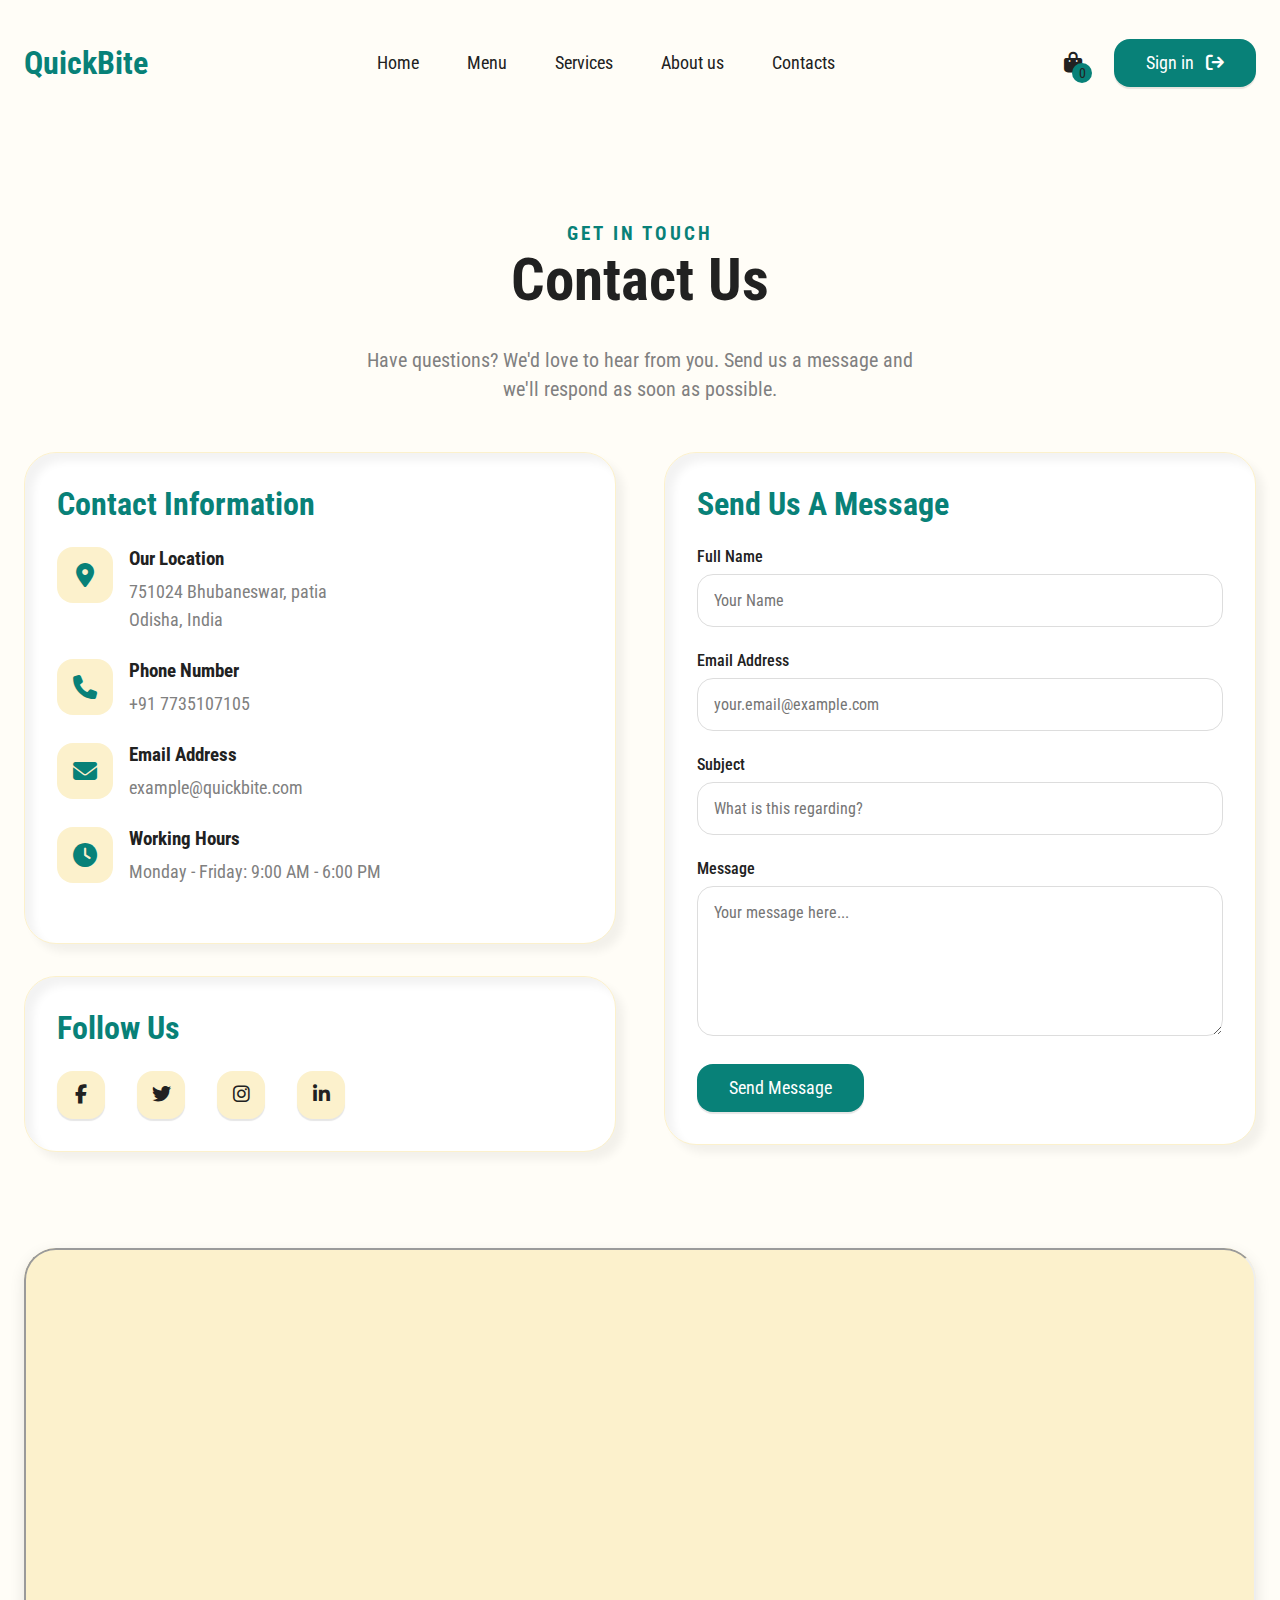
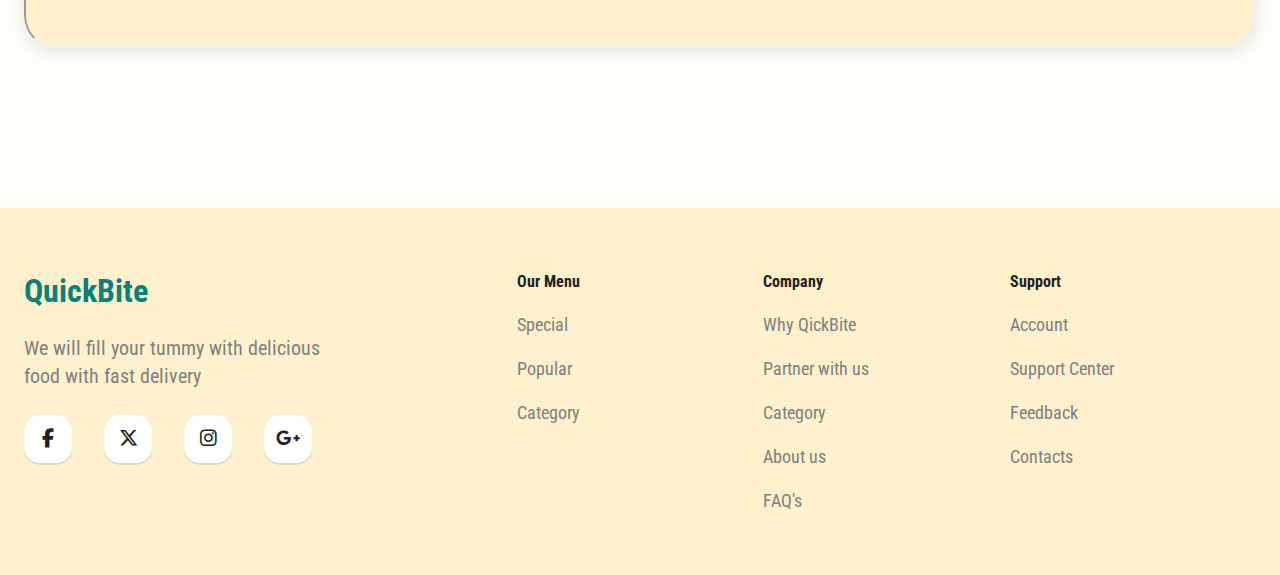
<file: contact.html>
<!DOCTYPE html>
<html lang="en">
<head>
    <meta charset="UTF-8">
    <meta name="viewport" content="width=device-width, initial-scale=1.0">
    <title>Contact Us - Your Brand</title>
    <link rel="stylesheet" href="https://cdnjs.cloudflare.com/ajax/libs/font-awesome/6.4.0/css/all.min.css">
    <style>
        /* Your existing CSS */
        @import url('https://fonts.googleapis.com/css2?family=Roboto+Condensed:ital,wght@0,100..900;1,100..900&display=swap');

        *{
            margin: 0;
            padding: 0;
            box-sizing: border-box;
            font-family: "Roboto Condensed", sans-serif;
        }

        :root{
            --lead: #212121;
            --gold-finger: #088178;
            --eye-ball: #FFFDF7;
            --hint-yellow: #FCF1CC;
            --pure-white: #FFF;
        }

        body{
            background: var(--eye-ball);
        }

        a{
            font-size: 1.1rem;
            text-decoration: none;
            color: var(--lead);
        }

        .flex{
            display: flex;
            align-items: center;
            flex-wrap: wrap;
        }

        li{
            list-style: none;
        }

        .between{
            justify-content: space-between;
        }

        .gap-2{
            gap: 2rem;
        }

        .gap-3{
            gap: 3rem;
        }

        .wrapper{
            max-width: 1400px;
            margin: auto;
            padding-inline: 1.5rem;
        }

        img{
            max-width: 100%;
            height: auto;
            margin: auto;
            display: block;
        }

        .p-top{
            padding-top: 10rem;
        }

        .text-center{
            text-align: center;
        }
        .mt-4{
            margin-top: 4rem;
        }

        .mt-one-half{
            margin-top: .5rem;
        }

        .m-auto{
            margin: auto;
        }

        .mt-half{
            margin-top: 1.5rem;
        }

        .navbar{
            min-height: 14vh;
        }

        .logo{
            font-size: 2rem;
            font-weight: bold;
            color: var(--gold-finger);
        }

        .btn{
            display: inline-block;
            padding: .9rem 2rem;
            background: var(--gold-finger);
            border-radius: 1rem;
            font-size: 1.1rem;
            color: var(--pure-white);
            box-shadow: rgba(0, 0, 0, 0.1) 0 2px 1px;
            transition: .3s ease-in-out;
            border: none;
            cursor: pointer;
        }

        .btn:hover{
            background: var(--lead);
        }

        .cart-icon{
            color: var(--lead);
            font-size: 1.3rem;
            position: relative;
        }

        .cart-icon .cart-value{
            position: absolute;
            top: 50%;
            right: -10px;
            font-size: .85rem;
            width: 20px;
            aspect-ratio: 1;
            border-radius: 100vw;
            background: var(--gold-finger);
            color: var(--lead);
            text-align: center;
            line-height: 20px;
        }

        .desktop-action .hamburger{
            font-size: 1.5rem;
            display: none;
        }

        .mobile-menu{
            display: none;
        }

        h1{
            font-size: 5.6vw;
            color: var(--lead);
        }

        h1 span{
            color: var(--gold-finger);
        }

        p{
            font-size: 1.25rem;
            color: gray;
            line-height: 1.8rem;
            font-weight: 400;
        }

        .para{
            margin-block: 2rem;
            max-width: 550px;
        }

        .social-icon{
            background: var(--hint-yellow);
            width: 3rem;
            aspect-ratio: 1;
            border-radius: 1rem;
            font-size: 1.2rem;
            text-align: center;
            line-height: 3rem;
            box-shadow: rgba(0, 0, 0, 0.1) 0 2px 1px;
            transition: .3s ease-in-out;
        }

        .social-icon:hover{
            background: var(--lead);
            color: var(--pure-white);
        }

        h5{
            font-size: 1.2rem;
            letter-spacing: .2rem;
            color: var(--gold-finger);
            text-transform: uppercase;
        }

        h2{
            font-size: 3.7rem;
            text-transform: capitalize;
            color: var(--lead);
        }

        h3{
            font-size: 2rem;
            text-transform: capitalize;
            color: var(--lead);
        }

        h4{
            font-size: 1rem;
            color: var(--lead);
        }

        /* Contact Page Specific Styles */
        .contact-section {
            padding: 6rem 0 4rem;
        }

        .contact-container {
            display: flex;
            flex-wrap: wrap;
            gap: 3rem;
            margin-top: 3rem;
        }

        .contact-info {
            flex: 1;
            min-width: 300px;
        }

        .contact-form {
            flex: 1;
            min-width: 300px;
        }

        .contact-card {
            background: var(--pure-white);
            padding: 2rem;
            border-radius: 2rem;
            box-shadow: rgba(0, 0, 0, 0.05) 8px 8px 8px,
            rgba(0, 0, 0, 0.05) 8px 8px 8px inset;
            margin-bottom: 2rem;
            border: .1rem solid var(--hint-yellow);
        }

        .contact-card h3 {
            margin-bottom: 1.5rem;
            color: var(--gold-finger);
        }

        .contact-method {
            display: flex;
            align-items: flex-start;
            gap: 1rem;
            margin-bottom: 1.5rem;
        }

        .contact-icon {
            background: var(--hint-yellow);
            width: 3.5rem;
            height: 3.5rem;
            border-radius: 1rem;
            display: flex;
            align-items: center;
            justify-content: center;
            font-size: 1.5rem;
            color: var(--gold-finger);
        }

        .contact-details h4 {
            margin-bottom: 0.5rem;
            font-size: 1.2rem;
        }

        .contact-details p {
            font-size: 1.1rem;
            margin: 0;
        }

        .form-group {
            margin-bottom: 1.5rem;
        }

        .form-group label {
            display: block;
            margin-bottom: 0.5rem;
            font-weight: 500;
            color: var(--lead);
        }

        .form-control {
            width: 100%;
            padding: 1rem;
            border: 1px solid #ddd;
            border-radius: 1rem;
            font-size: 1rem;
            transition: border-color 0.3s;
        }

        .form-control:focus {
            outline: none;
            border-color: var(--gold-finger);
        }

        textarea.form-control {
            min-height: 150px;
            resize: vertical;
        }

        .map-container {
            margin-top: 4rem;
            border-radius: 2rem;
            overflow: hidden;
            box-shadow: rgba(0, 0, 0, 0.1) 0 5px 15px;
        }

        .map-placeholder {
            background: var(--hint-yellow);
            height: 400px;
            display: flex;
            align-items: center;
            justify-content: center;
            color: var(--lead);
           
        }
        .map{
            width: 100%;
            height: 400px;
            
            border-radius: 2rem;
            overflow: hidden;
 
           
        }

        /* Footer Styles */
        .footer-container{
            margin-top: 6rem;
            padding-block: 4rem;
            background: var(--hint-yellow);
        }

        .footer-container .flex{
            align-items: flex-start;
        }

        .footer-wrapper{
            flex:1;
            flex-basis: 150px;
        }

        .footer-wrapper:nth-child(1){
            flex: 2;
            flex-basis: 300px;
        }

        .footer-wrapper .social-icon{
            background: var(--pure-white);
        }

        .footer-wrapper .social-icon:hover{
            background: var(--lead);
            color: var(--pure-white);
        }

        .footer-link{
            color: gray;
            font-size: 1.1rem;
            transition: .3s ease-in-out;
        }

        .footer-link:hover{
            color: var(--lead);
        }

        /* Responsive Styles */
        @media screen and (max-width: 780px) {
            .navlist,
            .desktop-action .btn{
                display: none;
            }
            .desktop-action .hamburger{
                display: block;
            }
            .mobile-menu{
                display: flex;
                flex-direction: column;
                justify-content: center;
                align-items: center;
                gap: 2rem;
                position: absolute;
                top: 20%;
                left: -100%;
                transform: translateX(-50%);
                width: 20rem;
                padding: 2rem;
                background: var(--pure-white);
                border: .1rem solid var(--gold-finger);
                border-radius: 2rem;
                box-shadow: rgba(0, 0, 0, 0.05) 8px 8px 8px,
                rgba(0, 0, 0, 0.05) 8px 8px 8px inset;
                transition:all .5s ease-in-out;
            }

            .mobile-menu-active{
                left: 50%;
                transform: translateX(-50%);
            }

            h1{
                font-size: 3.6rem;
            }
            
            h2{
                font-size: 3rem;
            }

            .contact-section {
                padding: 4rem 0 2rem;
            }

            .contact-container {
                gap: 2rem;
            }

            .contact-info, .contact-form {
                min-width: 100%;
            }
        }

        @media screen and (max-width: 480px) {
            h1 {
                font-size: 2.5rem;
            }
            
            h2 {
                font-size: 2.2rem;
            }
            
            .contact-card {
                padding: 1.5rem;
            }
            
            .contact-method {
                flex-direction: column;
                text-align: center;
            }
            
            .contact-icon {
                margin: 0 auto;
            }
        }
    </style>
</head>
<body>
    <!-- Header -->
   <header>
        <nav class="navbar flex between wrapper">
            <a href="#" class="logo">QuickBite</a>
            <!--desktop menu-->
            <ul class="navlist flex gap-3">
                <li><a  href="index.html">Home</a></li>
                <li><a href="Menu.html">Menu</a></li>
                <li><a href="Services.html">Services</a></li>
                <li><a href="Aboutus.html">About us</a></li>
                <li><a class="active" href="contact.html">Contacts</a></li>
            </ul>
            <div class="desktop-action flex gap-2">
                <a href="#" class="cart-icon">
                    <i class="fa fa-shopping-bag" aria-hidden="true"></i>
                    <span class="cart-value">0</span>
                </a>
                <a href="#" class="btn">
                    Sign in
                    &nbsp <!--this is the extra space in the text and the icon-->
                    <i class="fa-solid fa-arrow-right-from-bracket"></i>
                </a>

                <a href="#" class="hamburger">
                    <i class="fa-solid fa-bars"></i>
                </a>

            </div>
            <!--mobile menu-->
            <ul class="mobile-menu">
                <li><a  href="index.html">Home</a></li>
                <li><a href="Menu.html">Menu</a></li>
                <li><a href="Services.html">Services</a></li>
                <li><a href="Aboutus.html">About us</a></li>
                <li><a class="active" href="contact.html">Contacts</a></li>
                <li><a href="#" class="btn">
                        Sign in
                        &nbsp <!--this is the extra space in the text and the icon-->
                        <i class="fa-solid fa-arrow-right-from-bracket"></i>
                    </a></li>
            </ul>
        </nav>
    </header>

    <!-- Contact Section -->
    <section class="contact-section">
        <div class="wrapper">
            <div class="text-center">
                <h5>Get In Touch</h5>
                <h2>Contact Us</h2>
                <p class="para m-auto">Have questions? We'd love to hear from you. Send us a message and we'll respond as soon as possible.</p>
            </div>
            
            <div class="contact-container">
                <div class="contact-info">
                    <div class="contact-card">
                        <h3>Contact Information</h3>
                        
                        <div class="contact-method">
                            <div class="contact-icon">
                                <i class="fas fa-map-marker-alt"></i>
                            </div>
                            <div class="contact-details">
                                <h4>Our Location</h4>
                                <p>751024 Bhubaneswar, patia<br>Odisha, India</p>
                            </div>
                        </div>
                        
                        <div class="contact-method">
                            <div class="contact-icon">
                                <i class="fas fa-phone"></i>
                            </div>
                            <div class="contact-details">
                                <h4>Phone Number</h4>
                                <p>+91 7735107105</p>
                            </div>
                        </div>
                        
                        <div class="contact-method">
                            <div class="contact-icon">
                                <i class="fas fa-envelope"></i>
                            </div>
                            <div class="contact-details">
                                <h4>Email Address</h4>
                                <p>example@quickbite.com</p>
                            </div>
                        </div>
                        
                        <div class="contact-method">
                            <div class="contact-icon">
                                <i class="fas fa-clock"></i>
                            </div>
                            <div class="contact-details">
                                <h4>Working Hours</h4>
                                <p>Monday - Friday: 9:00 AM - 6:00 PM</p>
                            </div>
                        </div>
                    </div>
                    
                    <div class="contact-card">
                        <h3>Follow Us</h3>
                        <div class="flex gap-2 mt-half">
                            <a href="#" class="social-icon">
                                <i class="fab fa-facebook-f"></i>
                            </a>
                            <a href="#" class="social-icon">
                                <i class="fab fa-twitter"></i>
                            </a>
                            <a href="#" class="social-icon">
                                <i class="fab fa-instagram"></i>
                            </a>
                            <a href="#" class="social-icon">
                                <i class="fab fa-linkedin-in"></i>
                            </a>
                        </div>
                    </div>
                </div>
                
                <div class="contact-form">
                    <div class="contact-card">
                        <h3>Send Us a Message</h3>
                        <form id="contactForm">
                            <div class="form-group">
                                <label for="name">Full Name</label>
                                <input type="text" id="name" class="form-control" placeholder="Your Name" required>
                            </div>
                            
                            <div class="form-group">
                                <label for="email">Email Address</label>
                                <input type="email" id="email" class="form-control" placeholder="your.email@example.com" required>
                            </div>
                            
                            <div class="form-group">
                                <label for="subject">Subject</label>
                                <input type="text" id="subject" class="form-control" placeholder="What is this regarding?" required>
                            </div>
                            
                            <div class="form-group">
                                <label for="message">Message</label>
                                <textarea id="message" class="form-control" placeholder="Your message here..." required></textarea>
                            </div>
                            
                            <button type="submit" class="btn">Send Message</button>
                        </form>
                    </div>
                </div>
            </div>
            
            <div class="map-container">
                <div class="map-placeholder">
                         <iframe class="map"
                        src="https://www.google.com/maps/embed?pb=!1m18!1m12!1m3!1d119066.54814584154!2d85.73999212131555!3d20.296059384116213!2m3!1f0!2f0!3f0!3m2!1i1024!2i768!4f13.1!3m3!1m2!1s0x3a1909d2d5170aa5%3A0xfc580e2b68b33fa8!2sBhubaneswar%2C%20Odisha!5e0!3m2!1sen!2sin!4v1234567890123!5m2!1sen!2sin" 
                        allowfullscreen="" 
                        loading="lazy" 
                        referrerpolicy="no-referrer-when-downgrade">
                    
                        </iframe>
                    </div>
                </div>
            </div>
        </div>
    </section>

    <!-- Footer -->
    <footer>
        <div class="footer-container">
            <div class="flex wrapper gap-4">
                <div class="footer-wrapper">
                    <a href="#" class="logo">QuickBite</a>
                    <p class="mt-half">
                    <p>We will fill your tummy with delicious<br> food with fast delivery</p>
                    </p>
                    <div class="flex gap-2 mt-half">


                        <a href="#" class="social-icon">
                            <i class="fa-brands fa-facebook-f"></i>
                        </a>

                        <a href="#" class="social-icon">
                            <i class="fa-brands fa-x-twitter"></i>
                        </a>

                        <a href="#" class="social-icon">
                            <i class="fa-brands fa-instagram"></i>
                        </a>

                        <a href="#" class="social-icon">
                            <i class="fa-brands fa-google-plus-g"></i>
                        </a>
                    </div>
                </div>

                <ul class="footer-wrapper">
                    <li>
                        <h4>Our Menu</h4>
                    </li>
                    <li class="mt-half">
                        <a href="#" class="footer-link">Special</a>
                    </li>

                    <li class="mt-half">
                        <a href="#" class="footer-link">Popular</a>
                    </li>

                    <li class="mt-half">
                        <a href="#" class="footer-link">Category</a>
                    </li>
                </ul>

                <ul class="footer-wrapper">
                    <li>
                        <h4>Company</h4>
                    </li>
                    <li class="mt-half">
                        <a href="#" class="footer-link">Why QickBite</a>
                    </li>

                    <li class="mt-half">
                        <a href="#" class="footer-link">Partner with us</a>
                    </li>

                    <li class="mt-half">
                        <a href="#" class="footer-link">Category</a>
                    </li>
                    <li class="mt-half">
                        <a href="#" class="footer-link">About us</a>
                    </li>
                    <li class="mt-half">
                        <a href="#" class="footer-link">FAQ's</a>
                    </li>
                </ul>

                <ul class="footer-wrapper">
                    <li>
                        <h4>Support</h4>
                    </li>
                    <li class="mt-half">
                        <a href="#" class="footer-link">Account</a>
                    </li>

                    <li class="mt-half">
                        <a href="#" class="footer-link">Support Center</a>
                    </li>

                    <li class="mt-half">
                        <a href="#" class="footer-link">Feedback</a>
                    </li>

                    <li class="mt-half">
                        <a href="#" class="footer-link">Contacts</a>
                    </li>
                </ul>
            </div>
        </div>
    </footer>

    <script>
        // Mobile menu toggle
        document.querySelector('.hamburger').addEventListener('click', function() {
            document.querySelector('.mobile-menu').classList.toggle('mobile-menu-active');
        });

        // Form submission
        document.getElementById('contactForm').addEventListener('submit', function(e) {
            e.preventDefault();
            alert('Thank you for your message! We will get back to you soon.');
            this.reset();
        });
    </script>
</body>
</html>
</file>
